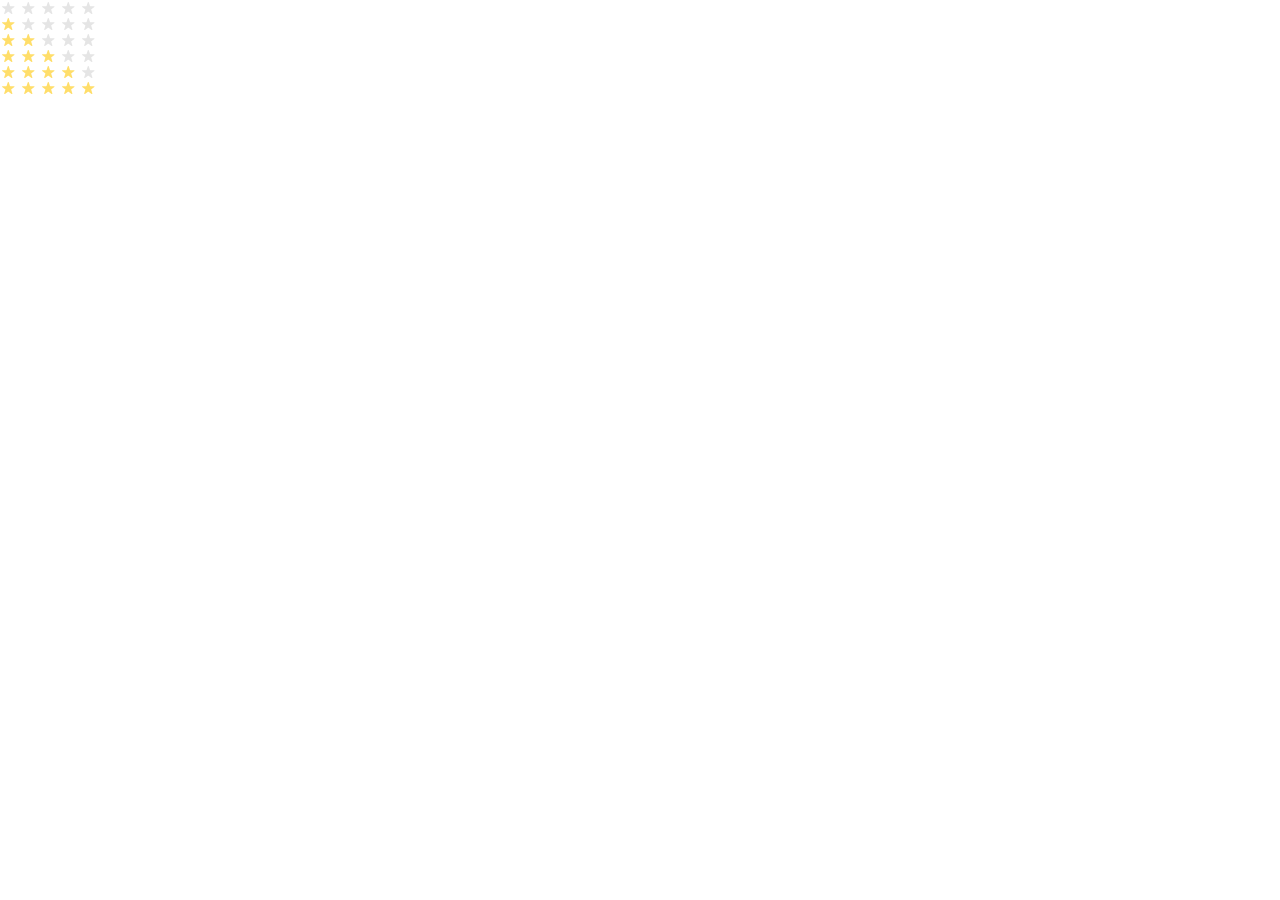
<file: index.html>
<!doctype html><html lang="en"><head><meta charset="utf-8"><meta name="viewport" content="width=device-width,
      user-scalable=no,
      initial-scale=1.0,
      maximum-scale=1.0,
      minimum-scale=1.0"><title>Stars</title><link rel="stylesheet" href="index.21e45829.css"><link rel="stylesheet" href="index.9c07487a.css"></head><body class="page"> <section class="stars stars--0"> <div class="stars__star"></div> <div class="stars__star"></div> <div class="stars__star"></div> <div class="stars__star"></div> <div class="stars__star"></div> </section> <section class="stars stars--1"> <div class="stars__star"></div> <div class="stars__star"></div> <div class="stars__star"></div> <div class="stars__star"></div> <div class="stars__star"></div> </section> <section class="stars stars--2"> <div class="stars__star"></div> <div class="stars__star"></div> <div class="stars__star"></div> <div class="stars__star"></div> <div class="stars__star"></div> </section> <section class="stars stars--3"> <div class="stars__star"></div> <div class="stars__star"></div> <div class="stars__star"></div> <div class="stars__star"></div> <div class="stars__star"></div> </section> <section class="stars stars--4"> <div class="stars__star"></div> <div class="stars__star"></div> <div class="stars__star"></div> <div class="stars__star"></div> <div class="stars__star"></div> </section> <section class="stars stars--5"> <div class="stars__star"></div> <div class="stars__star"></div> <div class="stars__star"></div> <div class="stars__star"></div> <div class="stars__star"></div> </section> </body></html>
</file>
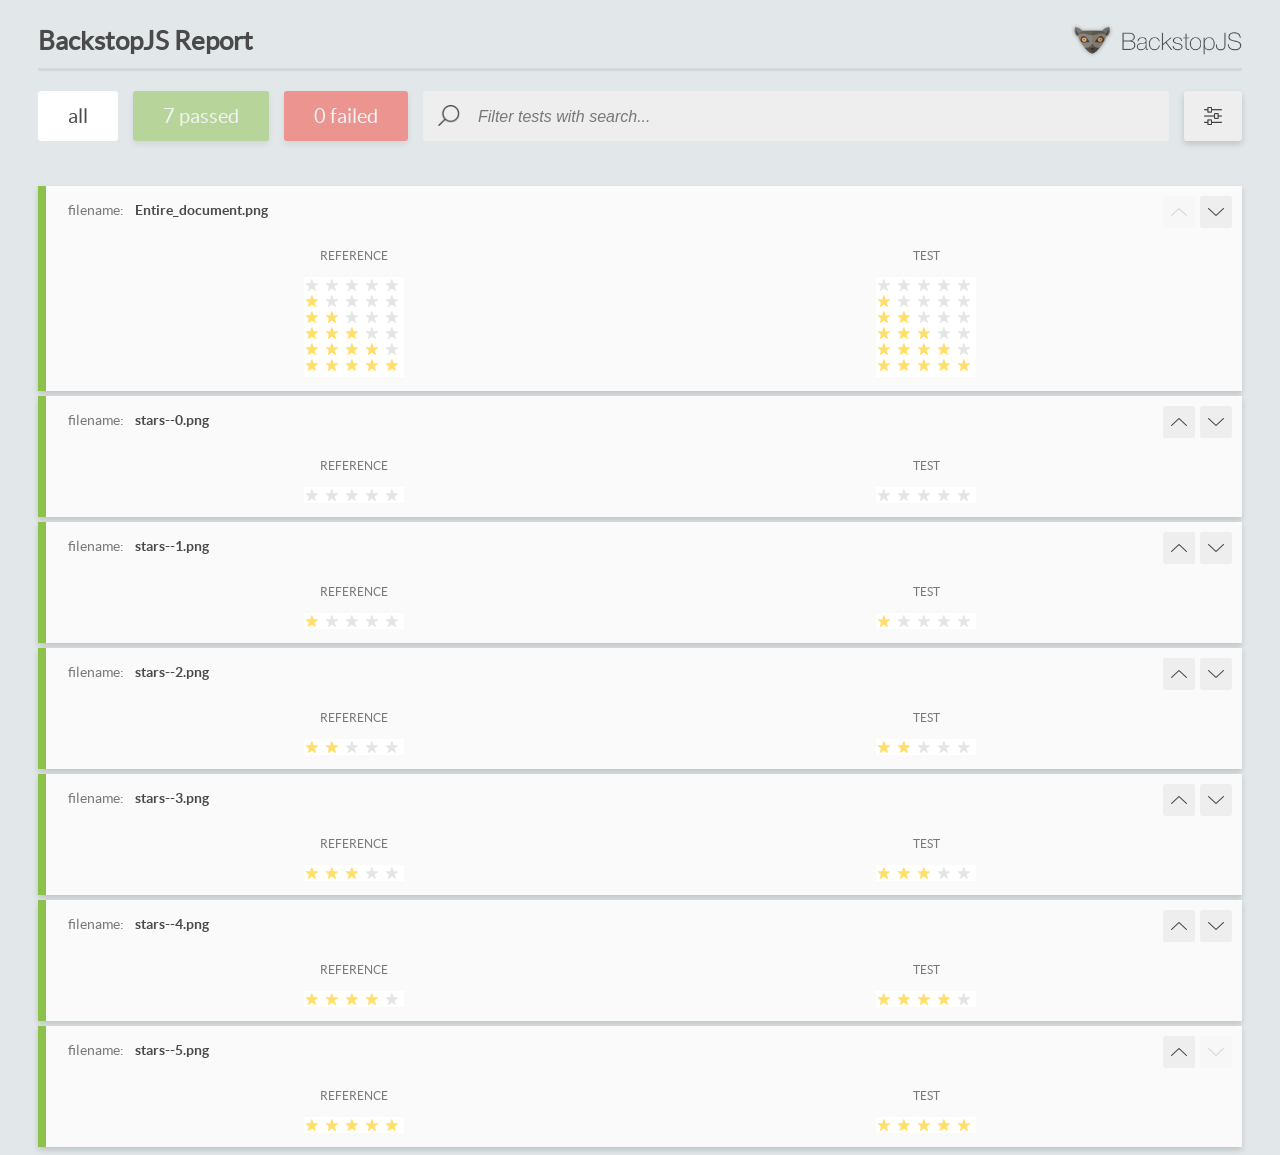
<file: report/html_report/index.html>
<!DOCTYPE html>
<html>
  <head>
    <meta charset="utf-8">
    <!-- Disable Cache -->
    <meta http-equiv="Cache-Control" content="no-cache, no-store, must-revalidate">
    <meta http-equiv="Pragma" content="no-cache">
    <meta http-equiv="Expires" content="0">

    <title>BackstopJS Report</title>

    <style>
      @font-face {
          font-family: 'latoregular';
          src: url('./assets/fonts/lato-regular-webfont.woff2') format('woff2'),
              url('./assets/fonts/lato-regular-webfont.woff') format('woff');
          font-weight: 400;
          font-style: normal;
      }
      @font-face {
          font-family: 'latobold';
          src: url('./assets/fonts/lato-bold-webfont.woff2') format('woff2'),
              url('./assets/fonts/lato-bold-webfont.woff') format('woff');
          font-weight: 700;
          font-style: normal;
      }

      .ReactModal__Body--open {
          overflow: hidden;
      }
      .ReactModal__Body--open .header {
        display: none;
      }

    </style>
  </head>
  <body style="background-color: #E2E7EA">
    <div id="root">

    </div>
    <script>
      function report (report) { // eslint-disable-line no-unused-vars
        window.tests = report;
      }
    </script>
    <script src="config.js"></script>
    <script src="index_bundle.js"></script>
  </body>
</html>
</file>
<file: index.21e45829.css>
.page{margin:0}
/*# sourceMappingURL=index.21e45829.css.map */
</file>
<file: index.9c07487a.css>
.stars{display:flex}.stars__star{background-image:url(star.822d561e.svg);background-position:50%;background-repeat:no-repeat;width:16px;height:16px}.stars__star:not(:last-child){margin-right:4px}.stars--1 .stars__star:nth-child(-n+1),.stars--2 .stars__star:nth-child(-n+2),.stars--3 .stars__star:nth-child(-n+3),.stars--4 .stars__star:nth-child(-n+4),.stars--5 .stars__star:nth-child(-n+5){background-image:url(star-active.edda4c43.svg)}
/*# sourceMappingURL=index.9c07487a.css.map */
</file>
